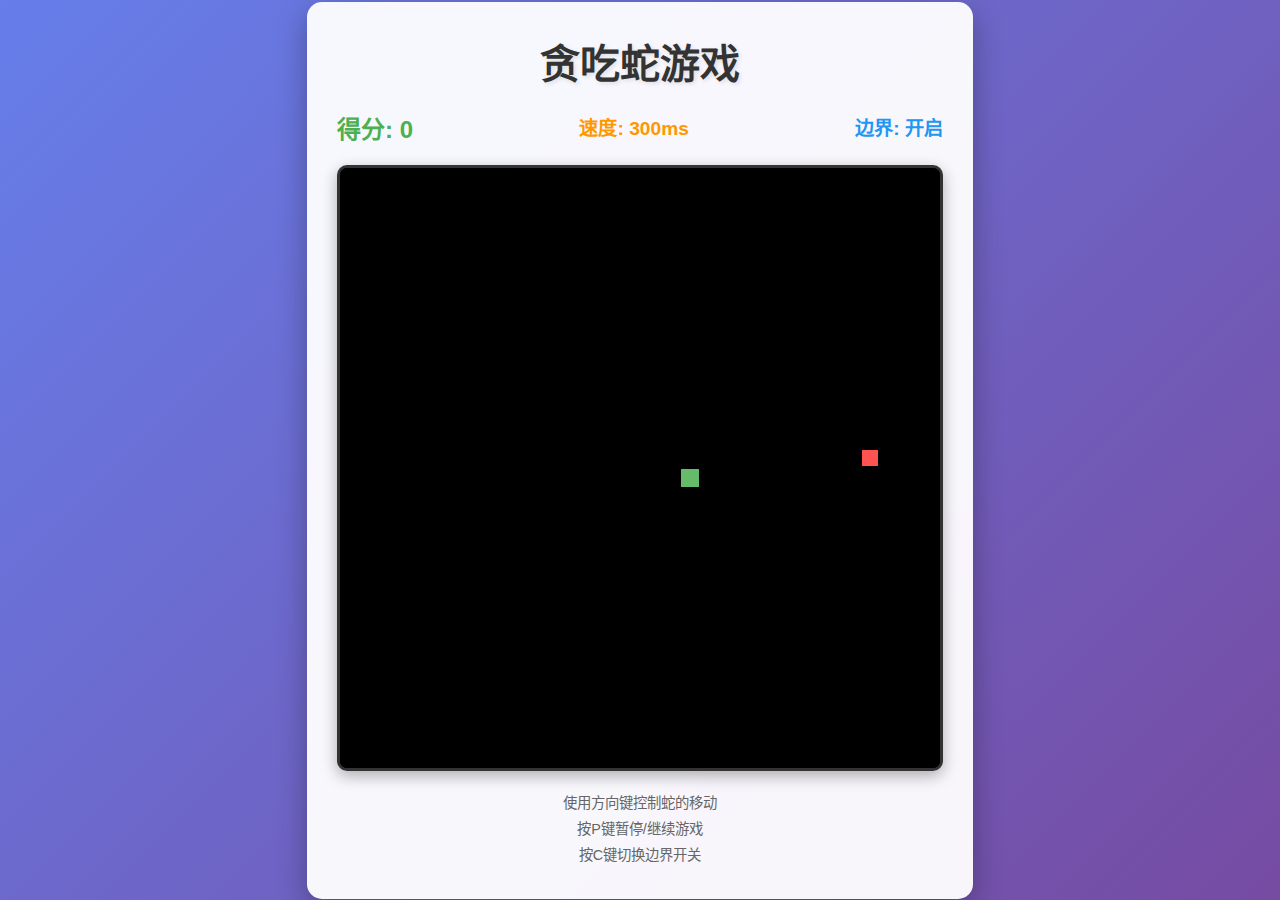
<file: index.html>
<!DOCTYPE html>
<html lang="zh-CN">
<head>
    <meta charset="UTF-8">
    <meta name="viewport" content="width=device-width, initial-scale=1.0">
    <title>贪吃蛇游戏</title>
    <link rel="stylesheet" href="style.css">
</head>
<body>
    <div class="game-container">
        <h1>贪吃蛇游戏</h1>
        <div class="game-info">
            <div class="score">得分: <span id="score">0</span></div>
            <div class="speed">速度: <span id="speed">300</span>ms</div>
            <div class="boundary-status">边界: <span id="boundaryStatus">开启</span></div>
            <div class="game-over" id="gameOver" style="display: none;">
                <p>游戏结束！</p>
                <button onclick="restartGame()">重新开始</button>
            </div>
        </div>
        <canvas id="gameCanvas" width="600" height="600"></canvas>
        <div class="controls">
            <p>使用方向键控制蛇的移动</p>
            <p>按P键暂停/继续游戏</p>
            <p>按C键切换边界开关</p>
        </div>
        
        <!-- 移动端虚拟按键 -->
        <div class="mobile-controls" id="mobileControls">
            <div class="dpad-container">
                <div class="dpad-row">
                    <button class="dpad-btn dpad-up" ontouchstart="handleMobileControl('up')" ontouchend="stopMobileControl()" ontouchcancel="stopMobileControl()">▲</button>
                </div>
                <div class="dpad-row">
                    <button class="dpad-btn dpad-left" ontouchstart="handleMobileControl('left')" ontouchend="stopMobileControl()" ontouchcancel="stopMobileControl()">◀</button>
                    <button class="dpad-btn dpad-center" ontouchstart="handleMobileControl('pause')" ontouchend="stopMobileControl()" ontouchcancel="stopMobileControl()">⏸</button>
                    <button class="dpad-btn dpad-right" ontouchstart="handleMobileControl('right')" ontouchend="stopMobileControl()" ontouchcancel="stopMobileControl()">▶</button>
                </div>
                <div class="dpad-row">
                    <button class="dpad-btn dpad-down" ontouchstart="handleMobileControl('down')" ontouchend="stopMobileControl()" ontouchcancel="stopMobileControl()">▼</button>
                </div>
            </div>
            <div class="action-buttons">
                <button class="action-btn boundary-btn" ontouchstart="handleMobileControl('boundary')" ontouchend="stopMobileControl()" ontouchcancel="stopMobileControl()">边界</button>
                <button class="action-btn restart-btn" ontouchstart="handleMobileControl('restart')" ontouchend="stopMobileControl()" ontouchcancel="stopMobileControl()">重启</button>
            </div>
        </div>
        <div class="pause-menu" id="pauseMenu" style="display: none;">
            <div class="pause-content">
                <h2>游戏暂停</h2>
                <div class="button-container">
                    <button onclick="togglePause()">继续游戏</button>
                    <button onclick="restartFromPause()">重新开始</button>
                    <button onclick="showInstructions()">玩法介绍</button>
                </div>
            </div>
        </div>
        <div class="instructions-menu" id="instructionsMenu" style="display: none;">
            <div class="instructions-content">
                <h2>玩法介绍</h2>
                <div class="instructions-text">
                    <h3>🎮 基本操作</h3>
                    <p>• 使用方向键（↑↓←→）控制蛇的移动</p>
                    <p>• 按 P 键暂停/继续游戏</p>
                    <p>• 按 C 键切换边界开关</p>
                    
                    <h3>🎯 游戏目标</h3>
                    <p>• 控制蛇吃到食物（红色方块）</p>
                    <p>• 每吃一个食物得1分</p>
                    <p>• 蛇身会随着吃食物而变长</p>
                    
                    <h3>⚡ 加速系统</h3>
                    <p>• 初始速度：300ms</p>
                    <p>• 每获得3分，速度增加30ms</p>
                    <p>• 最高速度：120ms</p>
                    
                    <h3>🌐 边界开关</h3>
                    <p>• 边界开启：撞到墙壁游戏结束</p>
                    <p>• 边界关闭：可从对面边界穿越出现</p>
                    <p>• 按 C 键随时切换边界状态</p>
                    
                    <h3>⚠️ 游戏规则</h3>
                    <p>• 不能撞到自己的身���</p>
                    <p>• 不能进行180°转弯（如正在向右不能立即向左）</p>
                </div>
                <button onclick="hideInstructions()">返回</button>
            </div>
        </div>
    </div>
    <script src="game.js"></script>
</body>
</html>
</file>
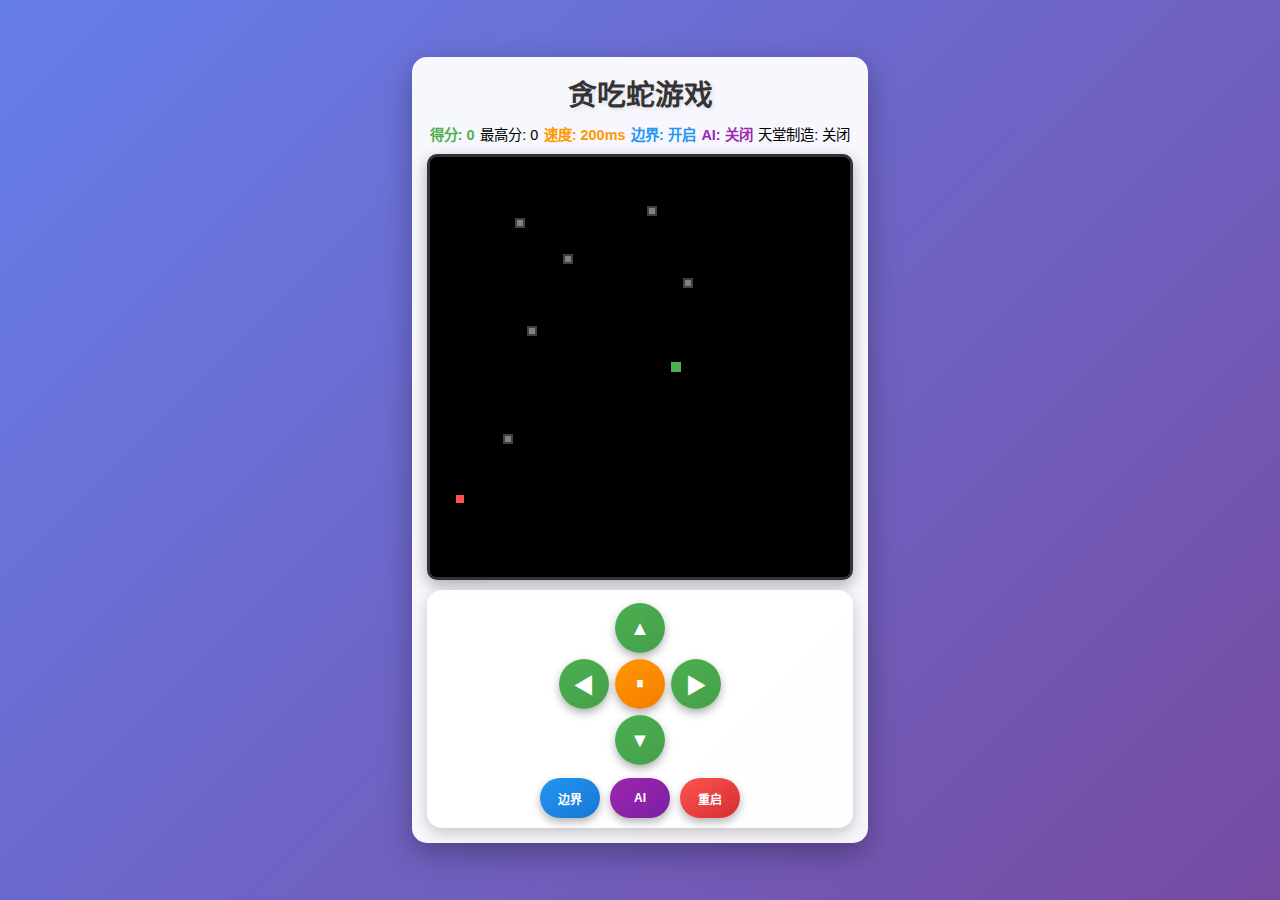
<file: snake_game_fixed.html>
<!DOCTYPE html>
<html lang="zh-CN">
<head>
    <meta charset="UTF-8">
    <meta name="viewport" content="width=device-width, initial-scale=1.0, maximum-scale=1.0, user-scalable=no">
    <title>贪吃蛇游戏 - AI修复版</title>
    <style>
        * {
            margin: 0;
            padding: 0;
            box-sizing: border-box;
            -webkit-touch-callout: none;
            -webkit-user-select: none;
            user-select: none;
        }

        body {
            font-family: 'Arial', sans-serif;
            background: linear-gradient(135deg, #667eea 0%, #764ba2 100%);
            min-height: 100vh;
            display: flex;
            justify-content: center;
            align-items: center;
            overflow: hidden;
        }

        .game-container {
            text-align: center;
            background: rgba(255, 255, 255, 0.95);
            padding: 15px;
            border-radius: 15px;
            box-shadow: 0 10px 30px rgba(0, 0, 0, 0.3);
            max-width: 100vw;
            max-height: 100vh;
        }

        h1 {
            color: #333;
            margin-bottom: 10px;
            font-size: 1.8em;
            text-shadow: 2px 2px 4px rgba(0, 0, 0, 0.1);
        }

        .game-info {
            margin-bottom: 10px;
            display: flex;
            justify-content: space-around;
            align-items: center;
            flex-wrap: wrap;
            font-size: 0.9em;
        }

        .score {
            font-weight: bold;
            color: #4CAF50;
        }

        .speed {
            font-weight: bold;
            color: #FF9800;
        }

        .boundary-status {
            font-weight: bold;
            color: #2196F3;
        }

        .ai-status {
            font-weight: bold;
            color: #9C27B0;
        }

        .game-over {
            background: #ff6b6b;
            color: white;
            padding: 8px 15px;
            border-radius: 8px;
            font-weight: bold;
            margin: 10px auto;
        }

        .game-over button {
            background: #fff;
            color: #ff6b6b;
            border: none;
            padding: 8px 16px;
            border-radius: 5px;
            cursor: pointer;
            font-size: 0.9em;
            margin-top: 8px;
            transition: all 0.3s ease;
        }

        .game-over button:hover {
            background: #f0f0f0;
            transform: scale(1.05);
        }

        #gameCanvas {
            border: 3px solid #333;
            border-radius: 10px;
            background: #000;
            display: block;
            margin: 0 auto 10px auto;
            box-shadow: 0 5px 15px rgba(0, 0, 0, 0.3);
            max-width: 90vw;
            max-height: 50vh;
        }

        .mobile-controls {
            display: block;
            margin-top: 10px;
            padding: 10px;
            background: rgba(255, 255, 255, 0.9);
            border-radius: 15px;
            box-shadow: 0 5px 15px rgba(0, 0, 0, 0.2);
        }

        .dpad-container {
            display: flex;
            flex-direction: column;
            align-items: center;
            margin-bottom: 10px;
        }

        .dpad-row {
            display: flex;
            align-items: center;
            justify-content: center;
            margin: 3px 0;
        }

        .dpad-btn {
            width: 50px;
            height: 50px;
            border: none;
            border-radius: 50%;
            background: linear-gradient(145deg, #4CAF50, #45a049);
            color: white;
            font-size: 20px;
            font-weight: bold;
            cursor: pointer;
            -webkit-touch-callout: none;
            -webkit-user-select: none;
            user-select: none;
            transition: all 0.1s ease;
            box-shadow: 0 4px 8px rgba(0, 0, 0, 0.3);
            margin: 0 3px;
            touch-action: manipulation;
        }

        .dpad-btn:active {
            transform: scale(0.95);
            box-shadow: 0 2px 4px rgba(0, 0, 0, 0.3);
        }

        .dpad-center {
            background: linear-gradient(145deg, #FF9800, #F57C00);
            font-size: 16px;
        }

        .action-buttons {
            display: flex;
            justify-content: center;
            gap: 10px;
        }

        .action-btn {
            width: 60px;
            height: 40px;
            border: none;
            border-radius: 20px;
            font-size: 12px;
            font-weight: bold;
            color: white;
            cursor: pointer;
            -webkit-touch-callout: none;
            -webkit-user-select: none;
            user-select: none;
            transition: all 0.1s ease;
            box-shadow: 0 4px 8px rgba(0, 0, 0, 0.3);
            touch-action: manipulation;
        }

        .action-btn:active {
            transform: scale(0.95);
            box-shadow: 0 2px 4px rgba(0, 0, 0, 0.3);
        }

        .boundary-btn {
            background: linear-gradient(145deg, #2196F3, #1976D2);
        }

        .ai-btn {
            background: linear-gradient(145deg, #9C27B0, #7B1FA2);
        }

        .restart-btn {
            background: linear-gradient(145deg, #FF5252, #D32F2F);
        }

        .pause-menu, .instructions-menu {
            position: fixed;
            top: 0;
            left: 0;
            width: 100%;
            height: 100%;
            background: rgba(0, 0, 0, 0.8);
            display: flex;
            justify-content: center;
            align-items: center;
            z-index: 1000;
        }

        .pause-content, .instructions-content {
            background: white;
            padding: 20px;
            border-radius: 15px;
            text-align: center;
            box-shadow: 0 10px 30px rgba(0, 0, 0, 0.5);
            max-width: 90vw;
            max-height: 80vh;
            overflow-y: auto;
        }

        .pause-content h2, .instructions-content h2 {
            color: #333;
            margin-bottom: 15px;
            font-size: 1.5em;
        }

        .pause-content .button-container {
            display: flex;
            flex-direction: column;
            gap: 10px;
        }

        .pause-content button, .instructions-content button {
            background: #4CAF50;
            color: white;
            border: none;
            padding: 10px 20px;
            border-radius: 8px;
            cursor: pointer;
            font-size: 1em;
            transition: all 0.3s ease;
            min-width: 120px;
        }

        .pause-content button:hover, .instructions-content button:hover {
            background: #45a049;
            transform: scale(1.05);
        }

        .instructions-text {
            text-align: left;
            margin-bottom: 15px;
            font-size: 0.9em;
        }

        .instructions-text h3 {
            color: #4CAF50;
            margin: 10px 0 5px 0;
            font-size: 1.1em;
        }

        .instructions-text p {
            color: #666;
            margin: 3px 0;
            line-height: 1.4;
        }

        /* 响应式调整 */
        @media (max-width: 480px) {
            .game-container {
                padding: 10px;
            }
            
            h1 {
                font-size: 1.5em;
                margin-bottom: 8px;
            }
            
            .game-info {
                font-size: 0.8em;
            }
            
            .dpad-btn {
                width: 45px;
                height: 45px;
                font-size: 18px;
            }
            
            .action-btn {
                width: 55px;
                height: 35px;
                font-size: 11px;
            }
        }

        @media (max-width: 360px) {
            .dpad-btn {
                width: 40px;
                height: 40px;
                font-size: 16px;
                margin: 0 2px;
            }
            
            .action-btn {
                width: 50px;
                height: 32px;
                font-size: 10px;
            }
            
            h1 {
                font-size: 1.3em;
            }
        }

        @media (max-width: 320px) {
            .dpad-btn {
                width: 35px;
                height: 35px;
                font-size: 14px;
            }
            
            .action-btn {
                width: 45px;
                height: 30px;
                font-size: 9px;
            }
        }
    </style>
</head>
<body>
    <div class="game-container">
        <h1>贪吃蛇游戏</h1>
        <div class="game-info">
            <div class="score">得分: <span id="score">0</span></div>
            <div class="high-score">最高分: <span id="highScore">0</span></div>
            <div class="speed">速度: <span id="speed">300</span>ms</div>
            <div class="boundary-status">边界: <span id="boundaryStatus">开启</span></div>
            <div class="ai-status">AI: <span id="aiStatus">关闭</span></div>
            <div class="heaven-mode">天堂制造: <span id="heavenModeStatus">关闭</span></div>
        </div>
        <div class="game-over" id="gameOver" style="display: none;">
            <p>游戏结束！</p>
            <button onclick="restartGame()">重新开始</button>
        </div>
        <canvas id="gameCanvas" width="400" height="400"></canvas>
        
        <!-- 移动端虚拟按键 -->
        <div class="mobile-controls" id="mobileControls">
            <div class="dpad-container">
                <div class="dpad-row">
                    <button class="dpad-btn dpad-up" ontouchstart="handleMobileControl('up')" ontouchend="stopMobileControl()" ontouchcancel="stopMobileControl()">▲</button>
                </div>
                <div class="dpad-row">
                    <button class="dpad-btn dpad-left" ontouchstart="handleMobileControl('left')" ontouchend="stopMobileControl()" ontouchcancel="stopMobileControl()">◀</button>
                    <button class="dpad-btn dpad-center" ontouchstart="handleMobileControl('pause')" ontouchend="stopMobileControl()" ontouchcancel="stopMobileControl()">⏸</button>
                    <button class="dpad-btn dpad-right" ontouchstart="handleMobileControl('right')" ontouchend="stopMobileControl()" ontouchcancel="stopMobileControl()">▶</button>
                </div>
                <div class="dpad-row">
                    <button class="dpad-btn dpad-down" ontouchstart="handleMobileControl('down')" ontouchend="stopMobileControl()" ontouchcancel="stopMobileControl()">▼</button>
                </div>
            </div>
            <div class="action-buttons">
                <button class="action-btn boundary-btn" ontouchstart="handleMobileControl('boundary')" ontouchend="stopMobileControl()" ontouchcancel="stopMobileControl()">边界</button>
                <button class="action-btn ai-btn" ontouchstart="handleMobileControl('ai')" ontouchend="stopMobileControl()" ontouchcancel="stopMobileControl()">AI</button>
                <button class="action-btn restart-btn" ontouchstart="handleMobileControl('restart')" ontouchend="stopMobileControl()" ontouchcancel="stopMobileControl()">重启</button>
            </div>
        </div>
        <div class="pause-menu" id="pauseMenu" style="display: none;">
            <div class="pause-content">
                <h2>游戏暂停</h2>
                <div class="button-container">
                    <button onclick="togglePause()">继续游戏</button>
                    <button onclick="restartFromPause()">重新开始</button>
                    <button onclick="showInstructions()">玩法介绍</button>
                </div>
            </div>
        </div>
        <div class="instructions-menu" id="instructionsMenu" style="display: none;">
            <div class="instructions-content">
                <h2>玩法介绍</h2>
                <div class="instructions-text">
                    <h3>🎮 基本操作</h3>
                    <p>• 使用虚拟方向键控制蛇的移动</p>
                    <p>• 按暂停键暂停/继续游戏</p>
                    <p>• 按边界键切换边界开关</p>
                    
                    <h3>🎯 游戏目标</h3>
                    <p>• 控制蛇吃到食物（红色方块）</p>
                    <p>• 每吃一个食物得10分</p>
                    <p>• 金苹果：分数≥100后出现，每5个食物的第5个，+20分</p>
                    <p>• 蛇身会随着吃食物而变长</p>
                    
                    <h3>⚡ 加速系统</h3>
                    <p>• 初始速度：300ms</p>
                    <p>• 每获得3分，速度增加30ms</p>
                    <p>• 最高速度：120ms</p>
                    
                    <h3>🌐 边界开关</h3>
                    <p>• 边界开启：撞到墙壁游戏结束</p>
                    <p>• 边界关闭：可从对面边界穿越出现</p>
                    <p>• 按边界键随时切换边界状态</p>
                    
                    <h3>🤖 AI自动模式</h3>
                    <p>• 按Q键（电脑端）或AI键（移动端）开启/关闭AI模式</p>
                    <p>• AI会自动寻找食物并避免碰撞</p>
                    <p>• 开启AI后，方向键将失效</p>
                    
                    <h3>⚠️ 游戏规则</h3>
                    <p>• 不能撞到自己的身���</p>
                    <p>• 不能进行180°转弯（如正在向右不能立即向左）</p>
                </div>
                <button onclick="hideInstructions()">返回</button>
            </div>
        </div>
    </div>

    <script>
        // 游戏状态变量
        let canvas, ctx;
        let snake = [];
        let food = {};
        let direction = 'right';
        let nextDirection = 'right';
        let gameRunning = false;
        let gamePaused = false;
        let gameLoop;
        let aiLoop;
        let score = 0;
        let highScore = 0; // 新增：最高分
        let currentSpeed = 300;
        let boundaryEnabled = true;
        let aiMode = false;
        let aiInterval;
        let aiIntervalTime = 100;
        let heavenMode = false; // 天堂制造模式状态
        let previousSpeed = 300; // 天堂模式前的速度
        let foodCount = 0; // 食物计数器，用于金苹果生成
        let goldenAppleActive = false; // 当前是否为金苹果
        let obstacles = []; // 障碍物数组
        let obstacleTimer; // 障碍物重新生成定时器

        // 游戏配置
        const GRID_SIZE = 35;
        const INITIAL_SNAKE_LENGTH = 1;
        const SPEED_INCREMENT = 30;
        const MIN_SPEED = 80;
        const INITIAL_SPEED = 200;

        // 移动端控制状态
        let mobileControlActive = false;
        let mobileControlDirection = null;

        // 获取DOM元素
        function getElements() {
            return {
                canvas: document.getElementById('gameCanvas'),
                scoreElement: document.getElementById('score'),
                highScoreElement: document.getElementById('highScore'), // 新增
                speedElement: document.getElementById('speed'),
                boundaryElement: document.getElementById('boundaryStatus'),
                aiElement: document.getElementById('aiStatus'),
                heavenModeElement: document.getElementById('heavenModeStatus'), // 新增
                gameOverElement: document.getElementById('gameOver'),
                pauseMenuElement: document.getElementById('pauseMenu'),
                instructionsMenuElement: document.getElementById('instructionsMenu')
            };
        }

        // 初始化游戏
        function initGame() {
            const elements = getElements();
            canvas = elements.canvas;
            ctx = canvas.getContext('2d');
            
            // 根据屏幕大小调整画布尺寸
            adjustCanvasSize();
            
            // 初始化蛇
            initSnake();
            
            // 生成食物
            generateFood();
            
            // 生成初始障碍物
            generateObstacles();
            
            // 启动障碍物定时器（每10秒重新生成）
            if (obstacleTimer) {
                clearInterval(obstacleTimer);
            }
            obstacleTimer = setInterval(() => {
                if (gameRunning && !gamePaused) {
                    generateObstacles();
                    console.log('障碍物重新生成');
                }
            }, 10000); // 10秒
            
            // 重置游戏状态
            score = 0;
            foodCount = 0; // 重置食物计数器
            goldenAppleActive = false; // 重置金苹果状态
            currentSpeed = INITIAL_SPEED;
            direction = 'right';
            nextDirection = 'right';
            gameRunning = true;
            gamePaused = false;
            
            // 加载最高分
            const savedHighScore = localStorage.getItem('snakeHighScore');
            if (savedHighScore) {
                highScore = parseInt(savedHighScore, 10);
            }
            
            // 更新显示
            updateDisplay();
            
            // 开始游戏循环
            startGameLoop();
            
            // 如果AI模式开启，启动AI控制
            if (aiMode) {
                startAIControl();
            }
        }

        // 调整画布尺寸以适应手机屏幕
        function adjustCanvasSize() {
            const maxWidth = Math.min(window.innerWidth * 0.9, window.innerHeight * 0.5);
            const maxHeight = maxWidth;
            
            // 确保画布尺寸是GRID_SIZE的倍数
            const size = Math.floor(maxWidth / GRID_SIZE) * GRID_SIZE;
            
            canvas.width = size;
            canvas.height = size;
        }

        // 初始化蛇
        function initSnake() {
            snake = [];
            const startX = Math.floor(GRID_SIZE / 2);
            const startY = Math.floor(GRID_SIZE / 2);
            
            for (let i = 0; i < INITIAL_SNAKE_LENGTH; i++) {
                snake.push({
                    x: startX - i,
                    y: startY
                });
            }
        }

        // 生成食物
        function generateFood() {
            foodCount++;
            
            // 检查是否应该生成金苹果：分数≥100且每5个食物的第5个
            if (score >= 100 && foodCount % 5 === 0) {
                goldenAppleActive = true;
                console.log('生成金苹果！食物计数：' + foodCount);
            } else {
                goldenAppleActive = false;
            }
            
            do {
                food = {
                    x: Math.floor(Math.random() * GRID_SIZE),
                    y: Math.floor(Math.random() * GRID_SIZE)
                };
            } while (isSnakePosition(food.x, food.y) || isObstaclePosition(food.x, food.y));
        }

        // 生成障碍物
        function generateObstacles() {
            obstacles = [];
            let attempts = 0;
            const maxAttempts = 1000;
            
            while (obstacles.length < 6 && attempts < maxAttempts) {
                const x = Math.floor(Math.random() * GRID_SIZE);
                const y = Math.floor(Math.random() * GRID_SIZE);
                
                // 检查是否与蛇距离2格以上
                let minDistance = Infinity;
                snake.forEach(segment => {
                    const distance = Math.abs(x - segment.x) + Math.abs(y - segment.y);
                    minDistance = Math.min(minDistance, distance);
                });
                
                // 检查是否与食物冲突
                const conflictWithFood = food && x === food.x && y === food.y;
                
                // 检查是否与现有障碍物冲突
                const conflictWithObstacles = obstacles.some(obs => obs.x === x && obs.y === y);
                
                if (minDistance >= 2 && !conflictWithFood && !conflictWithObstacles && !isSnakePosition(x, y)) {
                    obstacles.push({ x, y });
                }
                
                attempts++;
            }
            
            console.log('生成障碍物：', obstacles.length, '个');
        }

        // 检查是否是障碍物位置
        function isObstaclePosition(x, y) {
            return obstacles.some(obstacle => obstacle.x === x && obstacle.y === y);
        }

        // 检查是否是蛇身位置
        function isSnakePosition(x, y) {
            return snake.some(segment => segment.x === x && segment.y === y);
        }

        // 绘制游戏
        function draw() {
            // 清空画布
            ctx.fillStyle = '#000';
            ctx.fillRect(0, 0, canvas.width, canvas.height);
            
            // 绘制障碍物
            drawObstacles();
            
            // 绘制蛇
            drawSnake();
            
            // 绘制食物
            drawFood();
        }

        // 绘制蛇
        function drawSnake() {
            const cellSize = canvas.width / GRID_SIZE;
            
            snake.forEach((segment, index) => {
                if (index === 0) {
                    // 蛇头
                    ctx.fillStyle = '#4CAF50';
                    ctx.fillRect(segment.x * cellSize + 1, segment.y * cellSize + 1, cellSize - 2, cellSize - 2);
                } else {
                    // 蛇身
                    ctx.fillStyle = '#66BB6A';
                    ctx.fillRect(segment.x * cellSize + 1, segment.y * cellSize + 1, cellSize - 2, cellSize - 2);
                }
            });
        }

        // 绘制食物
        function drawFood() {
            const cellSize = canvas.width / GRID_SIZE;
            
            if (goldenAppleActive) {
                // 金苹果 - 黄色
                ctx.fillStyle = '#FFD700'; // 金黄色
                ctx.fillRect(food.x * cellSize + 2, food.y * cellSize + 2, cellSize - 4, cellSize - 4);
                
                // 添加金色边框效果
                ctx.strokeStyle = '#FFA500';
                ctx.lineWidth = 2;
                ctx.strokeRect(food.x * cellSize + 2, food.y * cellSize + 2, cellSize - 4, cellSize - 4);
            } else {
                // 普通食物 - 红色
                ctx.fillStyle = '#FF5252';
                ctx.fillRect(food.x * cellSize + 2, food.y * cellSize + 2, cellSize - 4, cellSize - 4);
            }
        }

        // 绘制障碍物
        function drawObstacles() {
            const cellSize = canvas.width / GRID_SIZE;
            
            obstacles.forEach(obstacle => {
                // 绘制灰色障碍物
                ctx.fillStyle = '#808080'; // 灰色
                ctx.fillRect(obstacle.x * cellSize + 2, obstacle.y * cellSize + 2, cellSize - 4, cellSize - 4);
                
                // 添加深灰色边框
                ctx.strokeStyle = '#404040';
                ctx.lineWidth = 2;
                ctx.strokeRect(obstacle.x * cellSize + 2, obstacle.y * cellSize + 2, cellSize - 4, cellSize - 4);
            });
        }

        // 更新游戏状态
        function update() {
            if (!gameRunning || gamePaused) return;
            
            // 更新方向
            direction = nextDirection;
            
            // 移动蛇头
            const head = { ...snake[0] };
            
            switch (direction) {
                case 'up':
                    head.y--;
                    break;
                case 'down':
                    head.y++;
                    break;
                case 'left':
                    head.x--;
                    break;
                case 'right':
                    head.x++;
                    break;
            }
            
            // 边界处理
            if (boundaryEnabled) {
                // 检查边界碰撞
                if (head.x < 0 || head.x >= GRID_SIZE || head.y < 0 || head.y >= GRID_SIZE) {
                    gameOver();
                    return;
                }
            } else {
                // 边界穿越
                if (head.x < 0) head.x = GRID_SIZE - 1;
                if (head.x >= GRID_SIZE) head.x = 0;
                if (head.y < 0) head.y = GRID_SIZE - 1;
                if (head.y >= GRID_SIZE) head.y = 0;
            }
            
            // 检查自身碰撞
            if (isSnakePosition(head.x, head.y)) {
                gameOver();
                return;
            }
            
            // 检查障碍物碰撞
            if (isObstaclePosition(head.x, head.y)) {
                gameOver();
                return;
            }
            
            // 添加新头部
            snake.unshift(head);
            
            // 检查是否吃到食物
            if (head.x === food.x && head.y === food.y) {
                // 金苹果加20分，普通食物加10分
                if (goldenAppleActive) {
                    score += 20;
                    console.log('吃到金苹果！+20分');
                } else {
                    score += 10;
                }
                
                // 更新最高分
                if (score > highScore) {
                    highScore = score;
                    localStorage.setItem('snakeHighScore', highScore);
                }
                
                generateFood();
                updateSpeed();
                updateDisplay();
            } else {
                // 移除尾部
                snake.pop();
            }
            
            // 绘制游戏
            draw();
        }

        // 游戏结束
        function gameOver() {
            gameRunning = false;
            clearInterval(gameLoop);
            clearInterval(aiLoop);
            clearInterval(obstacleTimer); // 清除障碍物定时器
            
            document.getElementById('gameOver').style.display = 'block';
        }

        // 更新速度
        function updateSpeed() {
            // 天堂制造模式下不自动调整速度，保持20ms
            if (heavenMode) {
                return;
            }
            
            if (score > 0 && score % 3 === 0) {
                const newSpeed = Math.max(MIN_SPEED, currentSpeed - SPEED_INCREMENT);
                
                if (newSpeed !== currentSpeed) {
                    currentSpeed = newSpeed;
                    
                    // 重新启动游戏循环以应用新速度
                    if (gameRunning && !gamePaused) {
                        clearInterval(gameLoop);
                        startGameLoop();
                        
                        // 更新AI速度
                        if (aiMode) {
                            restartAIControl();
                        }
                    }
                }
            }
        }

        // 更新显示
        function updateDisplay() {
            const elements = getElements();
            elements.scoreElement.textContent = score;
            elements.highScoreElement.textContent = highScore; // 新增
            elements.speedElement.textContent = currentSpeed;
            elements.boundaryElement.textContent = boundaryEnabled ? '开启' : '关闭';
            elements.aiElement.textContent = aiMode ? '开启' : '关闭';
            elements.heavenModeElement.textContent = heavenMode ? '开启' : '关闭';
        }

        // 开始游戏循环
        function startGameLoop() {
            gameLoop = setInterval(update, currentSpeed);
        }

        // 重新开始游戏
        function restartGame() {
            document.getElementById('gameOver').style.display = 'none';
            clearInterval(gameLoop);
            clearInterval(aiLoop);
            clearInterval(obstacleTimer); // 清除障碍物定时器
            initGame();
        }

        // 暂停/继续游戏
        function togglePause() {
            if (!gameRunning) return;
            
            gamePaused = !gamePaused;
            
            if (gamePaused) {
                clearInterval(gameLoop);
                clearInterval(aiLoop);
                document.getElementById('pauseMenu').style.display = 'block';
            } else {
                startGameLoop();
                if (aiMode) {
                    startAIControl();
                }
                document.getElementById('pauseMenu').style.display = 'none';
            }
        }

        // 从暂停菜单重新开始
        function restartFromPause() {
            document.getElementById('pauseMenu').style.display = 'none';
            restartGame();
        }

        // 显示玩法介绍
        function showInstructions() {
            document.getElementById('instructionsMenu').style.display = 'block';
        }

        // 隐藏玩法介绍
        function hideInstructions() {
            document.getElementById('instructionsMenu').style.display = 'none';
        }

        // 切换边界开关
        function toggleBoundary() {
            boundaryEnabled = !boundaryEnabled;
            updateDisplay();
        }

        // 切换AI模式
        function toggleAIMode() {
            aiMode = !aiMode;
            updateDisplay();
            
            if (aiMode) {
                startAIControl();
            } else {
                stopAIControl();
            }
        }

        // 切换天堂制造模式
        function toggleHeavenMode() {
            heavenMode = !heavenMode;
            
            if (heavenMode) {
                // 开启天堂模式：保存当前速度，设置为20ms
                previousSpeed = currentSpeed;
                currentSpeed = 20;
                console.log('天堂制造模式已开启，速度：20ms');
            } else {
                // 关闭天堂模式：恢复之前速度
                currentSpeed = previousSpeed;
                console.log('天堂制造模式已关闭，恢复速度：' + currentSpeed + 'ms');
            }
            
            // 更新显示
            updateDisplay();
            
            // 重新启动游戏循环以应用新速度
            if (gameRunning && !gamePaused) {
                clearInterval(gameLoop);
                startGameLoop();
                
                // 更新AI速度
                if (aiMode) {
                    restartAIControl();
                }
            }
        }

        // 启动AI控制
        function startAIControl() {
            if (!aiMode || !gameRunning || gamePaused) return;
            
            // 设置AI控制间隔为游戏速度的一半，但不超过100ms
            aiIntervalTime = Math.min(currentSpeed / 2, 100);
            aiLoop = setInterval(aiControl, aiIntervalTime);
            console.log('AI控制已启动，间隔：' + aiIntervalTime + 'ms');
        }

        // 停止AI控制
        function stopAIControl() {
            if (aiLoop) {
                clearInterval(aiLoop);
                aiLoop = null;
                console.log('AI控制已停止');
            }
        }

        // 重启AI控制（用于速度变化时）
        function restartAIControl() {
            stopAIControl();
            if (aiMode && gameRunning && !gamePaused) {
                startAIControl();
            }
        }

        // AI控制函数
        function aiControl() {
            if (!aiMode || !gameRunning || gamePaused) return;

            const bestDirection = findPathToFood();

            if (bestDirection) {
                nextDirection = bestDirection;
            } else {
                // 如果找不到好的路径，尝试随机选择一个安全的方向
                const head = snake[0];
                const neighbors = getSafeNeighbors(head, snake);

                if (neighbors.length > 0) {
                    const randomNeighbor = neighbors[Math.floor(Math.random() * neighbors.length)];
                    nextDirection = randomNeighbor.dir;
                }
            }
        }

        // 曼哈顿距离计算
        function manhattanDistance(pos1, pos2) {
            return Math.abs(pos1.x - pos2.x) + Math.abs(pos1.y - pos2.y);
        }

        // 检查位置是否安全
        function isSafePosition(x, y, snakeBody) {
            if (boundaryEnabled) {
                if (x < 0 || x >= GRID_SIZE || y < 0 || y >= GRID_SIZE) {
                    return false;
                }
            } else {
                // 边界穿越逻辑
                if (x < 0) x = GRID_SIZE - 1;
                if (x >= GRID_SIZE) x = 0;
                if (y < 0) y = GRID_SIZE - 1;
                if (y >= GRID_SIZE) y = 0;
            }
            
            return !snakeBody.some(segment => segment.x === x && segment.y === y);
        }

        // 获取安全的邻接位置
        function getSafeNeighbors(position, snakeBody) {
            const neighbors = [];
            const directions = [
                { x: 0, y: -1, dir: 'up' },
                { x: 0, y: 1, dir: 'down' },
                { x: -1, y: 0, dir: 'left' },
                { x: 1, y: 0, dir: 'right' }
            ];
        
            directions.forEach(dir => {
                let newX = position.x + dir.x;
                let newY = position.y + dir.y;
        
                // 处理边界跨越
                if (!boundaryEnabled) {
                    if (newX < 0) newX = GRID_SIZE - 1;
                    else if (newX >= GRID_SIZE) newX = 0;
                    if (newY < 0) newY = GRID_SIZE - 1;
                    else if (newY >= GRID_SIZE) newY = 0;
                }
        
                // 检查新位置是否安全，排除蛇头位置（避免头部与尾巴重叠时的误判）
                const snakeBodyWithoutHead = snakeBody.slice(1); // 排除蛇头
                if (isSafePosition(newX, newY, snakeBodyWithoutHead) && !isObstaclePosition(newX, newY)) {
                    neighbors.push({ x: newX, y: newY, dir: dir.dir });
                }
            });
        
            return neighbors;
        }
        
        // 计算尾巴规避权重
        function calculateTailAvoidanceWeight(position, tail, direction) {
            if (snake.length < 10) return 0; // 蛇较短时不进行尾巴规避
            
            const distance = manhattanDistance(position, tail);
            const baseWeight = distance - 2; // 基础权重：距离尾巴的距离减2
            
            // 如果距离小于等于1，给予负权重（惩罚）
            if (distance <= 1) {
                return -3;
            }
            
            // 如果距离为2，给予轻微负权重
            if (distance === 2) {
                return -1;
            }
            
            // 距离大于2时，给予正权重（奖励）
            return Math.min(baseWeight, 3); // 最大奖励权重为3
        }
        
        // 合并蛇身和障碍物为统一的障碍物数组
        function getCombinedObstacles(snakeBody) {
            return [...snakeBody, ...obstacles];
        }

        // 智能寻路算法 - 优化反应速度
        function findPathToFood() {
            if (!gameRunning || gamePaused || snake.length === 0) return null;

            const head = snake[0];
            const tail = snake[snake.length - 1];

            // Helper function for BFS
            function bfs(start, target, obstacles, currentSnakeDirection = null) {
                const queue = [{ x: start.x, y: start.y, path: [] }];
                const visited = new Set();
                visited.add(`${start.x},${start.y}`);

                const directions = [{ dx: 0, dy: -1, dir: 'up' }, { dx: 0, dy: 1, dir: 'down' }, { dx: -1, dy: 0, dir: 'left' }, { dx: 1, dy: 0, dir: 'right' }];
                const opposites = { 'up': 'down', 'down': 'up', 'left': 'right', 'right': 'left' };

                while (queue.length > 0) {
                    const { x, y, path } = queue.shift();

                    if (x === target.x && y === target.y) {
                        return path;
                    }

                    for (const { dx, dy, dir } of directions) {
                        // Avoid 180-degree turns for the first step
                        if (path.length === 0 && currentSnakeDirection && dir === opposites[currentSnakeDirection]) {
                            continue;
                        }

                        const nx = x + dx;
                        const ny = y + dy;
                        const newPos = { x: nx, y: ny };

                        // Check boundaries
                        if (nx < 0 || nx >= GRID_SIZE || ny < 0 || ny >= GRID_SIZE) continue;

                        // Check obstacles (snake body)
                        if (obstacles.some(segment => segment.x === nx && segment.y === ny)) continue;

                        if (!visited.has(`${nx},${ny}`)) {
                            visited.add(`${nx},${ny}`);
                            queue.push({ x: nx, y: ny, path: [...path, dir] });
                        }
                    }
                }
                return null; // No path found
            }

            // 1. Try to find a path to food
            const pathToFood = bfs(head, food, getCombinedObstacles(snake.slice(0, -1)), direction); // Pass current direction

            if (pathToFood && pathToFood.length > 0) {
                // Simulate taking the first step towards food
                const firstMoveDir = pathToFood[0];
                let nextHead = { x: head.x, y: head.y };
                if (firstMoveDir === 'up') nextHead.y--;
                else if (firstMoveDir === 'down') nextHead.y++;
                else if (firstMoveDir === 'left') nextHead.x--;
                else if (firstMoveDir === 'right') nextHead.x++;

                // Check if after this move, the snake can still reach its tail
                // The new snake body for this check would be [nextHead, ...snake.slice(0, -1)]
                 // 使用更精确的蛇体数据，排除旧头部位置，避免头部与尾巴重叠时的误判
                 const simulatedSnakeBody = [nextHead, ...snake.slice(1, -1)]; // 排除旧头部和旧尾巴
                 const pathFromNextHeadToTail = bfs(nextHead, tail, getCombinedObstacles(simulatedSnakeBody), firstMoveDir);

                // 计算尾巴规避权重，传入建议方向
                const tailAvoidanceWeight = calculateTailAvoidanceWeight(nextHead, tail, firstMoveDir);

                if (pathFromNextHeadToTail && tailAvoidanceWeight > -2.0) {
                    // If a path to tail exists and not too close to tail, it's a safe move towards food
                    console.log('AI: Found safe path to food via BFS. Tail avoidance weight: ' + tailAvoidanceWeight + ' (蛇长度: ' + snake.length + ')');
                    return firstMoveDir;
                } else {
                    console.log('AI: Path to food found, but not safe (cannot reach tail or too close to tail). Tail avoidance active: ' + (snake.length >= 15));
                }
            } else {
                console.log('AI: No path to food found via BFS.');
            }

            // 2. If no safe path to food, try to find a path to the tail
            // 使用更精确的蛇体数据，排除蛇头位置，避免头部与尾巴重叠时的误判
            const snakeBodyWithoutHead = snake.slice(1); // 排除蛇头
            const pathToTail = bfs(head, tail, snakeBodyWithoutHead, direction); // Pass current direction
            
            if (pathToTail && pathToTail.length > 0) {
                // 计算第一步的尾巴规避权重
                const firstMoveDir = pathToTail[0];
                let nextHead = { x: head.x, y: head.y };
                if (firstMoveDir === 'up') nextHead.y--;
                else if (firstMoveDir === 'down') nextHead.y++;
                else if (firstMoveDir === 'left') nextHead.x--;
                else if (firstMoveDir === 'right') nextHead.x++;
                
                const tailAvoidanceWeight = calculateTailAvoidanceWeight(nextHead, tail, firstMoveDir);
                
                if (tailAvoidanceWeight > -2.0) {
                    console.log('AI: Found path to tail via BFS. Tail avoidance weight: ' + tailAvoidanceWeight);
                    return pathToTail[0];
                } else {
                    console.log('AI: Path to tail found, but too close to tail area.');
                }
            } else {
                console.log('AI: No path to tail found via BFS.');
            }

            // 3. If no path to food or tail, resort to finding any safe direction
            const safeDirections = getSafeNeighbors(head, snake);
            const opposites = { 'up': 'down', 'down': 'up', 'left': 'right', 'right': 'left' };
            
            // 首先过滤掉会直接导致碰撞的方向，然后过滤掉向尾部移动的方向
            let availableDirections = safeDirections.filter(neighbor => {
                // 避免180度转弯
                if (neighbor.dir === opposites[direction]) return false;
                
                // 额外检查：避免向尾部直接移动（增强尾部规避）
                const tailAvoidanceWeight = calculateTailAvoidanceWeight(neighbor, tail, neighbor.dir);
                return tailAvoidanceWeight > -2.5; // 更严格的阈值，避免直接向尾部移动
            });
            
            // 如果没有可用的安全方向，放宽尾部规避要求
            if (availableDirections.length === 0) {
                availableDirections = safeDirections.filter(neighbor => 
                    neighbor.dir !== opposites[direction]
                );
            }

            if (availableDirections.length > 0) {
                console.log('AI: Resorting to available safe directions. Tail avoidance active: ' + (snake.length >= 15));
            // Prioritize directions that don't immediately lead to fewer safe spots and avoid tail area
            availableDirections.sort((a, b) => {
                const testSnakeA = [a, ...snake.slice(0, -1)];
                const futureNeighborsA = getSafeNeighbors(a, testSnakeA);
                const testSnakeB = [b, ...snake.slice(0, -1)];
                const futureNeighborsB = getSafeNeighbors(b, testSnakeB);
                
                // 计算尾巴规避权重，传入建议方向
                const tailAvoidanceWeightA = calculateTailAvoidanceWeight(a, tail, a.dir);
                const tailAvoidanceWeightB = calculateTailAvoidanceWeight(b, tail, b.dir);
                
                // 综合评分：安全邻居数量 + 尾巴规避权重
                const scoreA = futureNeighborsA.length + tailAvoidanceWeightA;
                const scoreB = futureNeighborsB.length + tailAvoidanceWeightB;
                
                return scoreB - scoreA; // 分数高的优先
            });
            return availableDirections[0].dir;
            }

            console.log('AI: No safe direction found, game over imminent.');
            return null; // Game over soon
        }

        // 键盘事件处理
        document.addEventListener('keydown', function(event) {
            if (!gameRunning) return;
            
            // 首先处理功能键（不依赖于游戏暂停状态）
            switch (event.key.toLowerCase()) {
                case 'p':
                    togglePause();
                    return;
                case 'c':
                    toggleBoundary();
                    return;
                case 'q':  // 使用Q键代替A键开启AI，避免与左移冲突
                    toggleAIMode();
                    return;
                case 'm':  // 天堂制造模式
                    toggleHeavenMode();
                    return;
            }
            
            // 如果游戏暂停，不处理移动键
            if (gamePaused) return;
            
            // 处理移动键
            switch (event.key.toLowerCase()) {
                case 'arrowup':
                case 'w':
                    if (direction !== 'down') nextDirection = 'up';
                    break;
                case 'arrowdown':
                case 's':
                    if (direction !== 'up') nextDirection = 'down';
                    break;
                case 'arrowleft':
                case 'a':
                    if (direction !== 'right') nextDirection = 'left';
                    break;
                case 'arrowright':
                case 'd':
                    if (direction !== 'left') nextDirection = 'right';
                    break;
            }
        });

        // 移动端控制
        function handleMobileControl(action) {
            if (!gameRunning) return;
            
            switch (action) {
                case 'up':
                    if (direction !== 'down') nextDirection = 'up';
                    break;
                case 'down':
                    if (direction !== 'up') nextDirection = 'down';
                    break;
                case 'left':
                    if (direction !== 'right') nextDirection = 'left';
                    break;
                case 'right':
                    if (direction !== 'left') nextDirection = 'right';
                    break;
                case 'pause':
                    togglePause();
                    break;
                case 'boundary':
                    toggleBoundary();
                    break;
                case 'ai':
                    toggleAIMode();
                    break;
                case 'restart':
                    restartGame();
                    break;
            }
            
            mobileControlActive = true;
            mobileControlDirection = action;
        }

        function stopMobileControl() {
            mobileControlActive = false;
            mobileControlDirection = null;
        }

        // 窗口大小改变时调整画布
        window.addEventListener('resize', function() {
            adjustCanvasSize();
            draw();
        });

        // 防止页面滚动和缩放
        document.addEventListener('touchmove', function(event) {
            event.preventDefault();
        }, { passive: false });

        document.addEventListener('gesturestart', function(event) {
            event.preventDefault();
        });

        document.addEventListener('gesturechange', function(event) {
            event.preventDefault();
        });

        document.addEventListener('gestureend', function(event) {
            event.preventDefault();
        });

        // 页面加载完成后初始化游戏
        window.addEventListener('load', function() {
            initGame();
        });

        // 页面可见性改变时的处理
        document.addEventListener('visibilitychange', function() {
            if (document.hidden) {
                // 页面隐藏时暂停游戏
                if (gameRunning && !gamePaused) {
                    togglePause();
                }
            }
        });

        // 防止双击缩放
        let lastTouchEnd = 0;
        document.addEventListener('touchend', function(event) {
            const now = (new Date()).getTime();
            if (now - lastTouchEnd <= 300) {
                event.preventDefault();
            }
            lastTouchEnd = now;
        }, false);
    </script>
</body>
</html>
</file>
<file: style.css>
* {
    margin: 0;
    padding: 0;
    box-sizing: border-box;
}

body {
    font-family: 'Arial', sans-serif;
    background: linear-gradient(135deg, #667eea 0%, #764ba2 100%);
    min-height: 100vh;
    display: flex;
    justify-content: center;
    align-items: center;
}

.game-container {
    text-align: center;
    background: rgba(255, 255, 255, 0.95);
    padding: 30px;
    border-radius: 15px;
    box-shadow: 0 10px 30px rgba(0, 0, 0, 0.3);
}

h1 {
    color: #333;
    margin-bottom: 20px;
    font-size: 2.5em;
    text-shadow: 2px 2px 4px rgba(0, 0, 0, 0.1);
}

.game-info {
    margin-bottom: 20px;
    display: flex;
    justify-content: space-between;
    align-items: center;
    flex-wrap: wrap;
}

.score {
    font-size: 1.5em;
    font-weight: bold;
    color: #4CAF50;
}

.speed {
    font-size: 1.2em;
    font-weight: bold;
    color: #FF9800;
    margin-left: 20px;
}

.boundary-status {
    font-size: 1.2em;
    font-weight: bold;
    color: #2196F3;
    margin-left: 20px;
}

.game-over {
    background: #ff6b6b;
    color: white;
    padding: 10px 20px;
    border-radius: 8px;
    font-weight: bold;
}

.game-over button {
    background: #fff;
    color: #ff6b6b;
    border: none;
    padding: 8px 16px;
    border-radius: 5px;
    cursor: pointer;
    font-size: 1em;
    margin-top: 10px;
    transition: all 0.3s ease;
}

.game-over button:hover {
    background: #f0f0f0;
    transform: scale(1.05);
}

/* 玩法介绍菜单样式 */
.instructions-menu {
    position: fixed;
    top: 0;
    left: 0;
    width: 100%;
    height: 100%;
    background: rgba(0, 0, 0, 0.8);
    display: flex;
    justify-content: center;
    align-items: center;
    z-index: 1001;
}

.instructions-content {
    background: white;
    padding: 30px;
    border-radius: 15px;
    text-align: center;
    box-shadow: 0 10px 30px rgba(0, 0, 0, 0.5);
    max-width: 500px;
    max-height: 80vh;
    overflow-y: auto;
}

.instructions-content h2 {
    color: #333;
    margin-bottom: 20px;
    font-size: 2em;
}

.instructions-text {
    text-align: left;
    margin-bottom: 20px;
}

.instructions-text h3 {
    color: #4CAF50;
    margin: 15px 0 10px 0;
    font-size: 1.2em;
}

.instructions-text p {
    color: #666;
    margin: 5px 0;
    font-size: 1em;
    line-height: 1.5;
}

.instructions-content button {
    background: #2196F3;
    color: white;
    border: none;
    padding: 10px 20px;
    border-radius: 8px;
    cursor: pointer;
    font-size: 1em;
    transition: all 0.3s ease;
}

.instructions-content button:hover {
    background: #1976D2;
    transform: scale(1.05);
}

#gameCanvas {
    border: 3px solid #333;
    border-radius: 10px;
    background: #000;
    display: block;
    margin: 0 auto 20px auto;
    box-shadow: 0 5px 15px rgba(0, 0, 0, 0.3);
}

.controls {
    color: #666;
    font-size: 0.9em;
}

.controls p {
    margin: 5px 0;
}

@media (max-width: 700px) {
    .game-container {
        padding: 20px;
        margin: 10px;
    }
    
    h1 {
        font-size: 2em;
    }
    
    #gameCanvas {
        width: 450px;
        height: 450px;
    }
}

/* 移动端虚拟按键样式 */
.mobile-controls {
    display: none;
    margin-top: 20px;
    padding: 20px;
    background: rgba(255, 255, 255, 0.9);
    border-radius: 15px;
    box-shadow: 0 5px 15px rgba(0, 0, 0, 0.2);
}

.dpad-container {
    display: flex;
    flex-direction: column;
    align-items: center;
    margin-bottom: 20px;
}

.dpad-row {
    display: flex;
    align-items: center;
    justify-content: center;
    margin: 5px 0;
}

.dpad-btn {
    width: 60px;
    height: 60px;
    border: none;
    border-radius: 50%;
    background: linear-gradient(145deg, #4CAF50, #45a049);
    color: white;
    font-size: 24px;
    font-weight: bold;
    cursor: pointer;
    user-select: none;
    -webkit-user-select: none;
    -webkit-touch-callout: none;
    transition: all 0.1s ease;
    box-shadow: 0 4px 8px rgba(0, 0, 0, 0.3);
    margin: 0 5px;
}

.dpad-btn:active {
    transform: scale(0.95);
    box-shadow: 0 2px 4px rgba(0, 0, 0, 0.3);
}

.dpad-center {
    background: linear-gradient(145deg, #FF9800, #F57C00);
    font-size: 20px;
}

.action-buttons {
    display: flex;
    justify-content: center;
    gap: 15px;
}

.action-btn {
    width: 70px;
    height: 50px;
    border: none;
    border-radius: 25px;
    font-size: 14px;
    font-weight: bold;
    color: white;
    cursor: pointer;
    user-select: none;
    -webkit-user-select: none;
    -webkit-touch-callout: none;
    transition: all 0.1s ease;
    box-shadow: 0 4px 8px rgba(0, 0, 0, 0.3);
}

.action-btn:active {
    transform: scale(0.95);
    box-shadow: 0 2px 4px rgba(0, 0, 0, 0.3);
}

.boundary-btn {
    background: linear-gradient(145deg, #2196F3, #1976D2);
}

.restart-btn {
    background: linear-gradient(145deg, #FF5252, #D32F2F);
}
.pause-menu {
    position: fixed;
    top: 0;
    left: 0;
    width: 100%;
    height: 100%;
    background: rgba(0, 0, 0, 0.8);
    display: flex;
    justify-content: center;
    align-items: center;
    z-index: 1000;
}

.pause-content {
    background: white;
    padding: 40px;
    border-radius: 15px;
    text-align: center;
    box-shadow: 0 10px 30px rgba(0, 0, 0, 0.5);
}

.pause-content h2 {
    color: #333;
    margin-bottom: 20px;
    font-size: 2em;
}

.pause-content .button-container {
    display: flex;
    gap: 15px;
    justify-content: center;
}

.pause-content button {
    background: #4CAF50;
    color: white;
    border: none;
    padding: 12px 24px;
    border-radius: 8px;
    cursor: pointer;
    font-size: 1.1em;
    transition: all 0.3s ease;
    min-width: 120px;
}

.pause-content button:hover {
    background: #45a049;
    transform: scale(1.05);
}

.pause-content button:hover {
    background: #45a049;
    transform: scale(1.05);
}

/* 移动端响应式样式 */
@media (max-width: 768px) {
    .mobile-controls {
        display: block !important;
    }
    
    .controls {
        display: none !important;
    }
    
    .game-container {
        padding: 15px;
        margin: 5px;
    }
    
    h1 {
        font-size: 1.8em;
        margin-bottom: 15px;
    }
    
    .game-info {
        flex-direction: column;
        gap: 10px;
        margin-bottom: 15px;
    }
    
    .score, .speed, .boundary-status {
        font-size: 1.1em;
        margin: 0;
    }
    
    #gameCanvas {
        width: 320px;
        height: 320px;
        margin-bottom: 15px;
    }
    
    /* 移动端按键样式调整 */
    .dpad-btn {
        width: 55px;
        height: 55px;
        font-size: 22px;
        margin: 0 3px;
    }
    
    .action-btn {
        width: 65px;
        height: 45px;
        font-size: 13px;
    }
    
    .mobile-controls {
        padding: 15px;
    }
    
    .dpad-container {
        margin-bottom: 15px;
    }
}

@media (max-width: 480px) {
    #gameCanvas {
        width: 280px;
        height: 280px;
    }
    
    .dpad-btn {
        width: 50px;
        height: 50px;
        font-size: 20px;
    }
    
    .action-btn {
        width: 60px;
        height: 40px;
        font-size: 12px;
    }
    
    .game-container {
        padding: 10px;
    }
}
</file>
